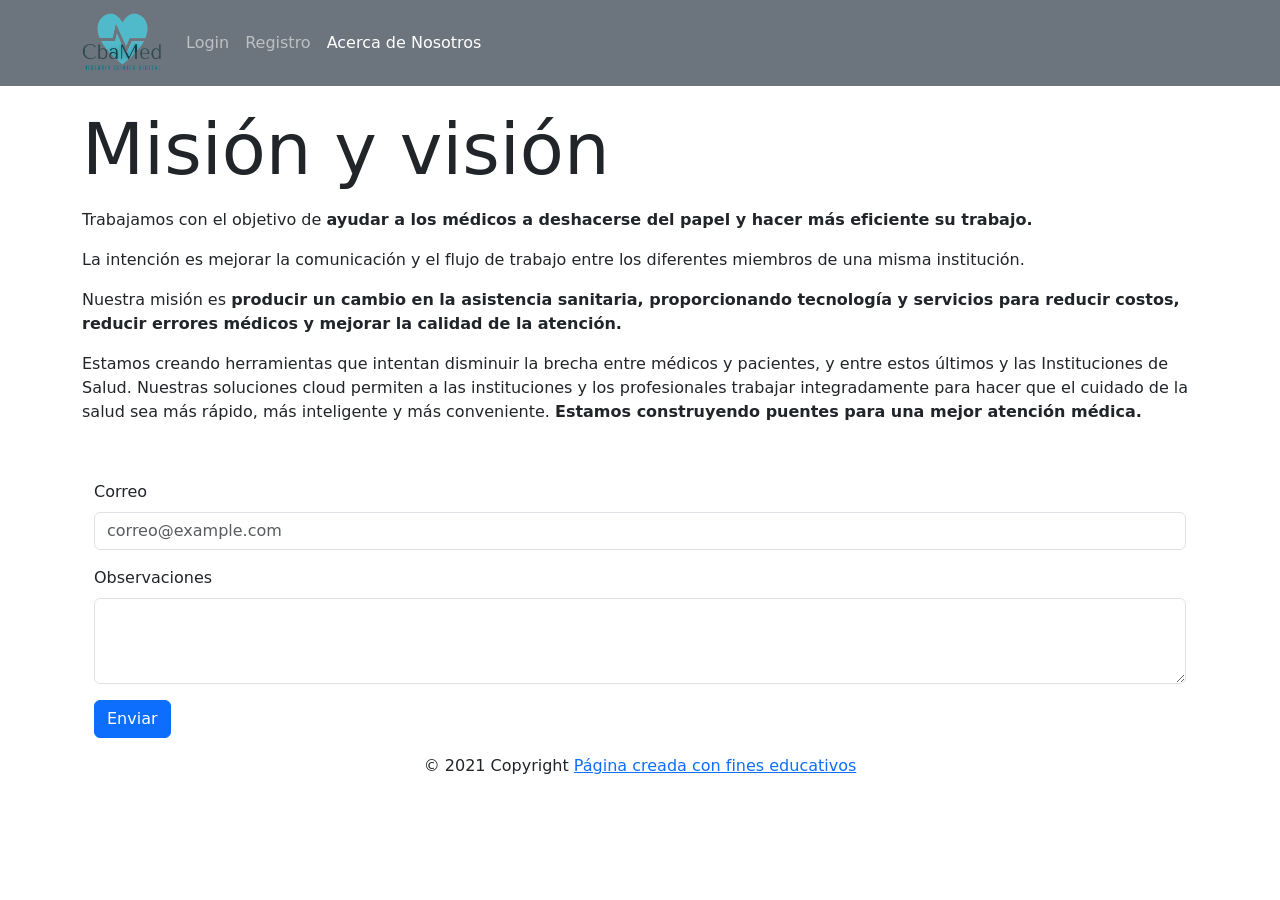
<file: acercaDeNosotros.html>
<!DOCTYPE html>
<html lang="es">
<head>
    <meta charset="UTF-8">
    <meta http-equiv="X-UA-Compatible" content="IE=edge">

    <!-- Etiquetas metas -->

    <meta name="viewport" content="width=device-width, initial-scale=1.0">
    <meta name="description" content="CbaMed nació para suplir las necesidades de cada paciente. Software médico para la gestión de instituciones de salud, como clínicas, consultorios, sanatorios y hospitales ">

    <meta name="keywords" content="sistema de hospital, software de salud, historia clinica digital, cordoba argentina, telemedicina">

    <link rel="Icon" href="./imagenes/iconsalud.ico">
    <link href="https://cdn.jsdelivr.net/npm/bootstrap@5.1.3/dist/css/bootstrap.min.css" rel="stylesheet" integrity="sha384-1BmE4kWBq78iYhFldvKuhfTAU6auU8tT94WrHftjDbrCEXSU1oBoqyl2QvZ6jIW3" crossorigin="anonymous">
    <title>Acerca de Nosotros</title>
    <link rel="stylesheet" href="acerca.css">
</head>
<body>
<header>
   <!-- barra de navegacion -->
   <nav class="navbar navbar-expand-lg navbar-dark bg-secondary ">
    <div class="container">
      <button class="navbar-toggler" type="button" data-bs-toggle="collapse" data-bs-target="#navbarTogglerDemo03" aria-controls="navbarTogglerDemo03" aria-expanded="false" aria-label="Toggle navigation">
        <span class="navbar-toggler-icon"></span>
      </button>
      <a class="navbar-brand" href="index.html">
        <img id="logo" src="./Imagenes/CbaMed2-removebg-preview.png">
      </a>
      <div class="collapse navbar-collapse" id="navbarTogglerDemo03">
        <ul class="navbar-nav me-auto mb-2 mb-lg-0">
          <li class="nav-item">
            <a class="nav-link" aria-current="page" href="login.html">Login</a>
          </li>
          <li class="nav-item">
            <a class="nav-link" href="registro.html">Registro</a>
          </li>
          <li class="nav-item">
             <a  class="nav-link active" href="acercaDeNosotros.html">Acerca de Nosotros</a>
          </li>
         </li>
        </ul>
      </div>
    </div>
  </nav>
<!-- fin de la barra de navegacion -->
</header>
   

  <div class="container">
        <div class="myv">
          <p class="display-2">Misión y visión</p>
          
        <p>Trabajamos con el objetivo de <strong>ayudar a los médicos a deshacerse del papel y hacer más eficiente su trabajo.</strong></p>
        <p>La intención es mejorar la comunicación y el flujo de trabajo entre los diferentes miembros de una misma institución. </p>
        <p>Nuestra misión es <strong>producir un cambio en la asistencia sanitaria, proporcionando tecnología y servicios para reducir costos, reducir errores médicos y mejorar la calidad de la atención.</strong></p>
        <p>Estamos creando herramientas que intentan disminuir la brecha entre médicos y pacientes, y entre estos últimos y las Instituciones de Salud. Nuestras soluciones cloud permiten a las instituciones y los profesionales trabajar integradamente para hacer que el cuidado de la salud sea más rápido, más inteligente y más conveniente. <strong>Estamos construyendo puentes para una mejor atención médica.</strong></p>
        <p>&nbsp;</p>

        </div>
       <div class="container" id="formulario">
          <div class="mb-3">
            <label for="exampleFormControlInput1" id="correo" class="form-label">Correo</label>
            <input type="email" class="form-control" id="exampleFormControlInput1" placeholder="correo@example.com">
          </div>
          <div class="mb-3">
            <label for="exampleFormControlTextarea1" class="form-label">Observaciones</label>
            <textarea class="form-control" id="exampleFormControlTextarea1" rows="3"></textarea>
          </div>

          <button onclick="enviar2()" id="enviar" type="submit"  class="btn btn-primary">Enviar</button>

        </div>
       </div>
       <script src="./JS/funcionesGrupo99.js"></script>
</body>
<script src="https://cdn.jsdelivr.net/npm/bootstrap@5.1.3/dist/js/bootstrap.bundle.min.js" integrity="sha384-ka7Sk0Gln4gmtz2MlQnikT1wXgYsOg+OMhuP+IlRH9sENBO0LRn5q+8nbTov4+1p" crossorigin="anonymous"></script>

<footer class="foot">

    <div class="footer-copyright text-center py-3">© 2021 Copyright
      <a href="#"> Página creada con fines educativos</a>
    </div>

</footer>

</html>
</file>
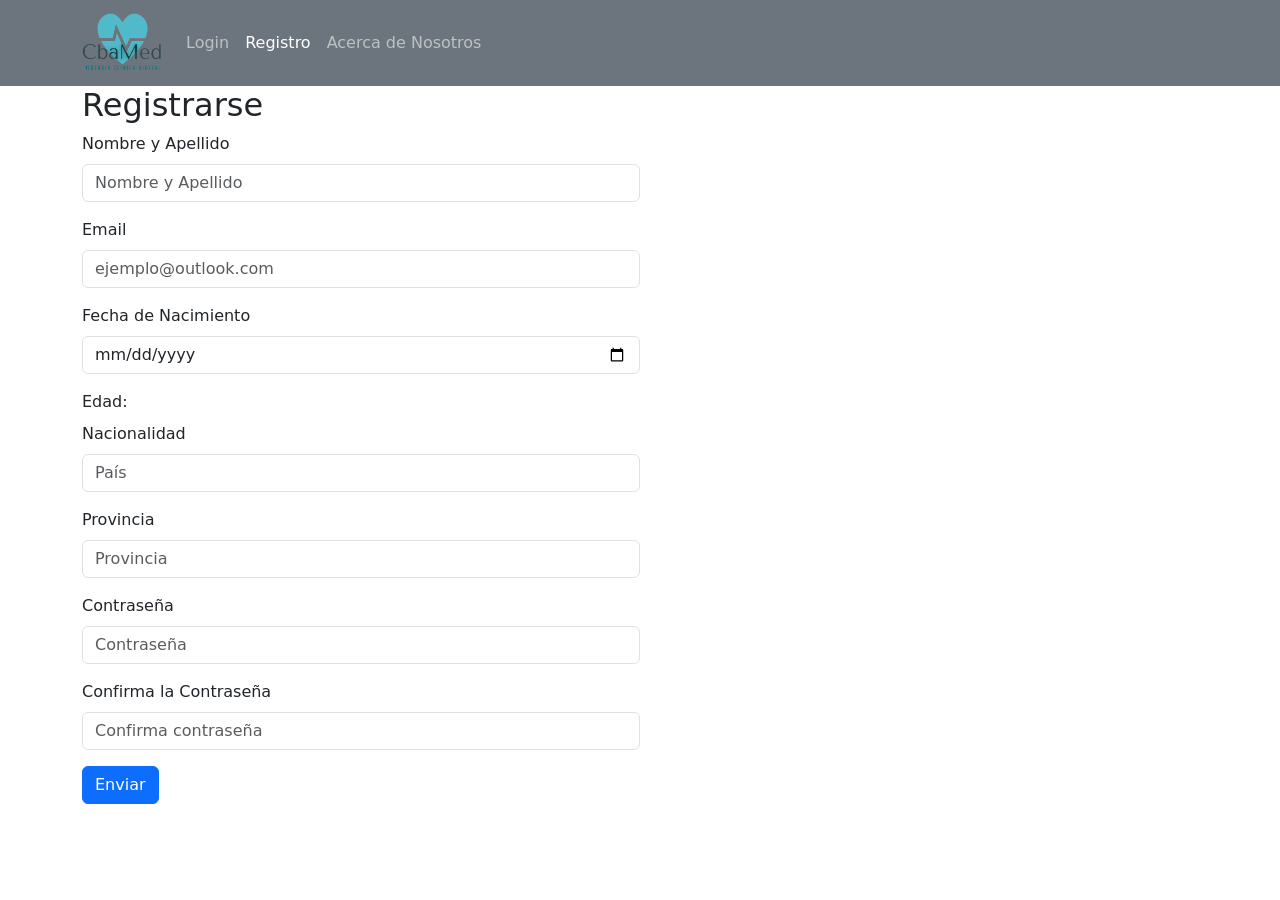
<file: registro.html>
<!DOCTYPE html>
<html lang="es">
<head>
  <meta charset="UTF-8">
  <meta http-equiv="X-UA-Compatible" content="IE=edge">

  <!-- Etiquetas Metas -->

  <meta name="viewport" content="width=device-width, initial-scale=1.0">
  <meta name="description" content="Historia clinica Digital: Registrate y accede a tu historial médico,  a traves de unos pocos click, en cualquier momento, desde donde estes">

  <meta name="keywords" content="telemedicina, consultas medicas, turnos medicos, software de salud, historia clinica digital">

  <link rel="Icon" href="./imagenes/iconMed.ico">

  <title>CBAMED: Registro</title>
  <link href="https://cdn.jsdelivr.net/npm/bootstrap@5.1.1/dist/css/bootstrap.min.css" rel="stylesheet" integrity="sha384-F3w7mX95PdgyTmZZMECAngseQB83DfGTowi0iMjiWaeVhAn4FJkqJByhZMI3AhiU" crossorigin="anonymous">
  <link rel = "stylesheet" type="text/css" href="registro.css">

  <!-- Fuente personalizada -->
<link href="https://fonts.googleapis.com/css?family=Roboto" rel="stylesheet">

<link rel="stylesheet" href="https://use.fontawesome.com/releases/v5.7.2/css/all.css" integrity="sha384-fnmOCqbTlWIlj8LyTjo7mOUStjsKC4pOpQbqyi7RrhN7udi9RwhKkMHpvLbHG9Sr" crossorigin="anonymous">

</head>

<body>
  <header>
    <!-- barra de navegacion -->
    <nav class="navbar navbar-expand-lg navbar-dark bg-secondary ">
      <div class="container">
        <button class="navbar-toggler" type="button" data-bs-toggle="collapse" data-bs-target="#navbarTogglerDemo03" aria-controls="navbarTogglerDemo03" aria-expanded="false" aria-label="Toggle navigation">
          <span class="navbar-toggler-icon"></span>
        </button>
        <a class="navbar-brand" href="index.html">
          <img id="logo" src="./Imagenes/CbaMed2-removebg-preview.png">
        </a>
        <div class="collapse navbar-collapse" id="navbarTogglerDemo03">
          <ul class="navbar-nav me-auto mb-2 mb-lg-0">
            <li class="nav-item">
              <a class="nav-link" aria-current="page" href="login.html">Login</a>
            </li>
            <li class="nav-item">
              <a class="nav-link active" href="registro.html">Registro</a>
            </li>
            <li class="nav-item">
              <a  class="nav-link" href="acercaDeNosotros.html">Acerca de Nosotros</a>
            </li>
           </li>
          </ul>
        </div>
      </div>
    </nav>
  <!-- fin de la barra de navegacion -->

  </header>
  <!-- Formulario -->
 <div class="container" id="container">
   <div class="login-container"id="container-registro">
    <form id="formulario" method="post" action="http://localhost/CBAMED/registrar.php" class="formulario needs-validation" novalidate id="formulario"> 

      <h2>Registrarse</h2>
      <div class="mb-3">
        <label for="exampleInputEmail1" class="form-label">Nombre y Apellido</label>
        <input id="user" name="nombre" class="form-control" type="text" placeholder="Nombre y Apellido" class="NomApellido" minlength="2" required>
      </div>

      <div class="mb-3" >
        <label for="exampleInputEmail1" class="form-label" >Email </label>
        <input class="form-control" name="correo" type="email" placeholder="ejemplo@outlook.com" id="correo" class="correo" minlength="5" required> 
      </div>

      <!-- Campo fecha -->
      <div class="mb-3">
        <label for="exampleInputEmail1" class="form-label">Fecha de Nacimiento</label>
        <input class="form-control" name="nacimiento" type="date" placeholder="fecha de nacimiento" id="fechaNacimiento" class="Fecha de nacimiento" minlength="8" oninput="agregarEdad(this, 'edad')" required>
      </div>
      <!-- mostrar edad -->
      <div>
        <label for="validationToolTip01" class="form-label"> Edad: </label> <span id="edad" ></span>

      </div>
      <!-- Fin de mostrar edad -->
      <div class="mb-3">
        <label for="exampleInputEmail1" class="form-label">Nacionalidad</label>
        <input class="form-control" name="nacionalidad" type="text" placeholder="País" id="Nacionalidad" class="País" minlength="4" required>
      </div>
      <div class="mb-3">
        <label for="exampleInputEmail1" class="form-label">Provincia </label>
        <input class="form-control" name="provincia" type="text" placeholder="Provincia" id="Provincia" class="Provincia" minlength="4" required>
      </div>
      <div class="mb-3">
        <label for="exampleInputPassword1" class="form-label">Contraseña</label>
        <input class="form-control" name="pass" type="password" placeholder="Contraseña" id="clave" class="pass" minlength="6" required>
      </div>
      <div class="mb-3 ">
        <label for="exampleInputPassword1" class="form-label">Confirma la Contraseña</label>
        <input class="form-control" type="password" placeholder="Confirma contraseña" id="clave2" class="repass" minlength="6" required>
      </div>
      <!--  boton enviar -->
      <div class="form-group" id="form-group-button">

        <button id="enviar" type="submit" class="btn btn-primary" onclick="validarCorreo(document.getElementById('correo').value)" onmouseover="cambiarBoton()" onmouseout="cambiarBoton2();" >Enviar</button>

       
      </div> 
    </form>


    <script src="https://cdn.jsdelivr.net/npm/bootstrap@5.1.3/dist/js/bootstrap.bundle.min.js" integrity="sha384-ka7Sk0Gln4gmtz2MlQnikT1wXgYsOg+OMhuP+IlRH9sENBO0LRn5q+8nbTov4+1p" crossorigin="anonymous"></script>
    

    <script>

    (function() {
     'use strict';
      window.addEventListener('load', function() {
     // Fetch all the forms we want to apply custom Bootstrap validation styles to
      var forms = document.getElementsByClassName('needs-validation');
    // Loop over them and prevent submission
       var validation = Array.prototype.filter.call(forms, function(form) {
      form.addEventListener('submit', function(event) {
        if (form.checkValidity() === false) {
          event.preventDefault();
          event.stopPropagation();
        }
        form.classList.add('was-validated');
        }, false);
        });
        }, false);
      })();

    </script>
    
    <script src="./JS/funcionesGrupo99.js"></script>
  
  </body>


  
</html>
</file>
<file: acerca.css>
#logo{
    width: 80px;
    height: 60px;
  }

  .myv{
      margin-top: 20px;
  }

  .formulario{
      border: solid 1px black;
      border-radius: 10px;
      padding: 40px;
      background-color: rgb(131, 199, 156);
      margin-bottom: 20px;
  }
</file>
<file: registro.css>
#logo{
    width: 80px;
    height: 60px;
  }
  .form-control{
      width: 50%;
  }

  .btn{
      margin-right: 20px;
      margin-bottom: 20px;
  }
</file>
